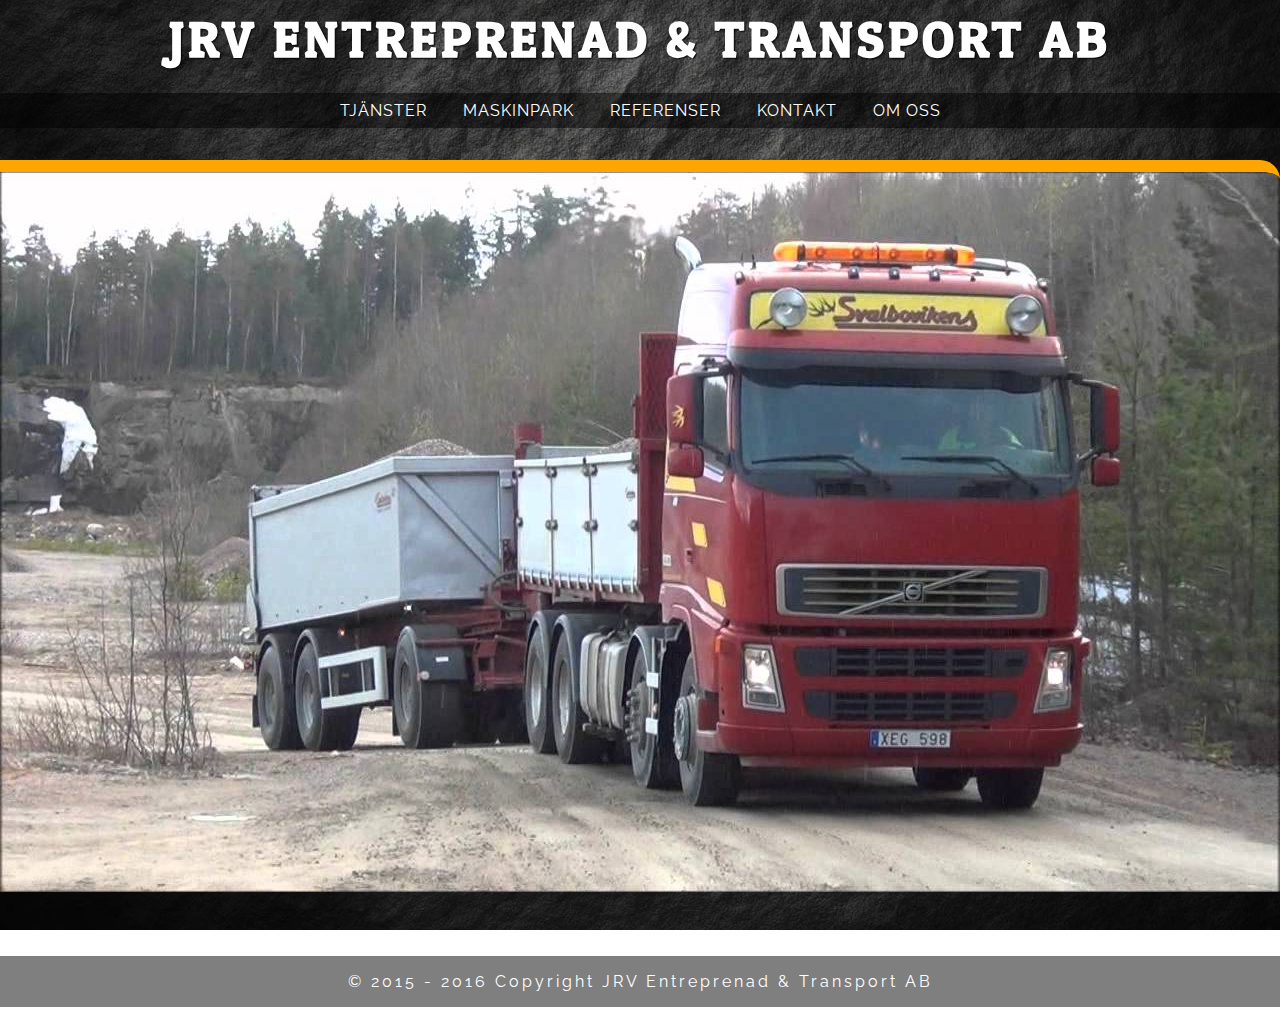
<file: index.html>
<!DOCTYPE html>
<html lang="sv-SE">
<head>
  <meta charset="UTF-8">
<meta http-equiv="X-UA-Compatible" content="IE=edge,chrome=1">
<link href='https://fonts.googleapis.com/css?family=Oswald:400,700,300' rel='stylesheet' type='text/css'>
<link href='https://fonts.googleapis.com/css?family=Libre+Baskerville' rel='stylesheet' type='text/css'>
<link href='https://fonts.googleapis.com/css?family=Patua+One' rel='stylesheet' type='text/css'>
<link href='https://fonts.googleapis.com/css?family=Raleway:500' rel='stylesheet' type='text/css'>
<meta name="viewport" content="width=device-width,initial-scale=1">
<link rel="canonical" href="#">
  <title>JRV Entreprenad &amp Transport AB</title>
<meta name="description" content="description here">
<meta name="keywords" content="keywords,here">
<link rel="stylesheet" href="Assets/css/main.css">
</head>
  <body>
    <div class="wrapper">
      <div class="logo">
        <a href="index.html"><h1>JRV Entreprenad &amp; Transport AB</h1></a>
      </div>

      <nav>
        <ul id="navigation">
          <li><a href="tjanster.html">Tjänster</a></li>
          <li><a href="maskinpark.html">Maskinpark</a></li>
          <li><a href="referenser.html">Referenser</a></li>
          <li><a href="kontakt.html">Kontakt</a></li>
          <li><a href="omoss.html">Om oss</a></li>
        </ul>
      </nav>
      <!-- /HEADER -->

      <img src="Assets/img/grusbil.jpg" alt="grus" id="main-pic" />

      <footer>
        <p>
          &copy; 2015 - 2016 Copyright JRV Entreprenad &amp; Transport AB
        </p>
      </footer>
  </div>
  </body>
</html>
</file>
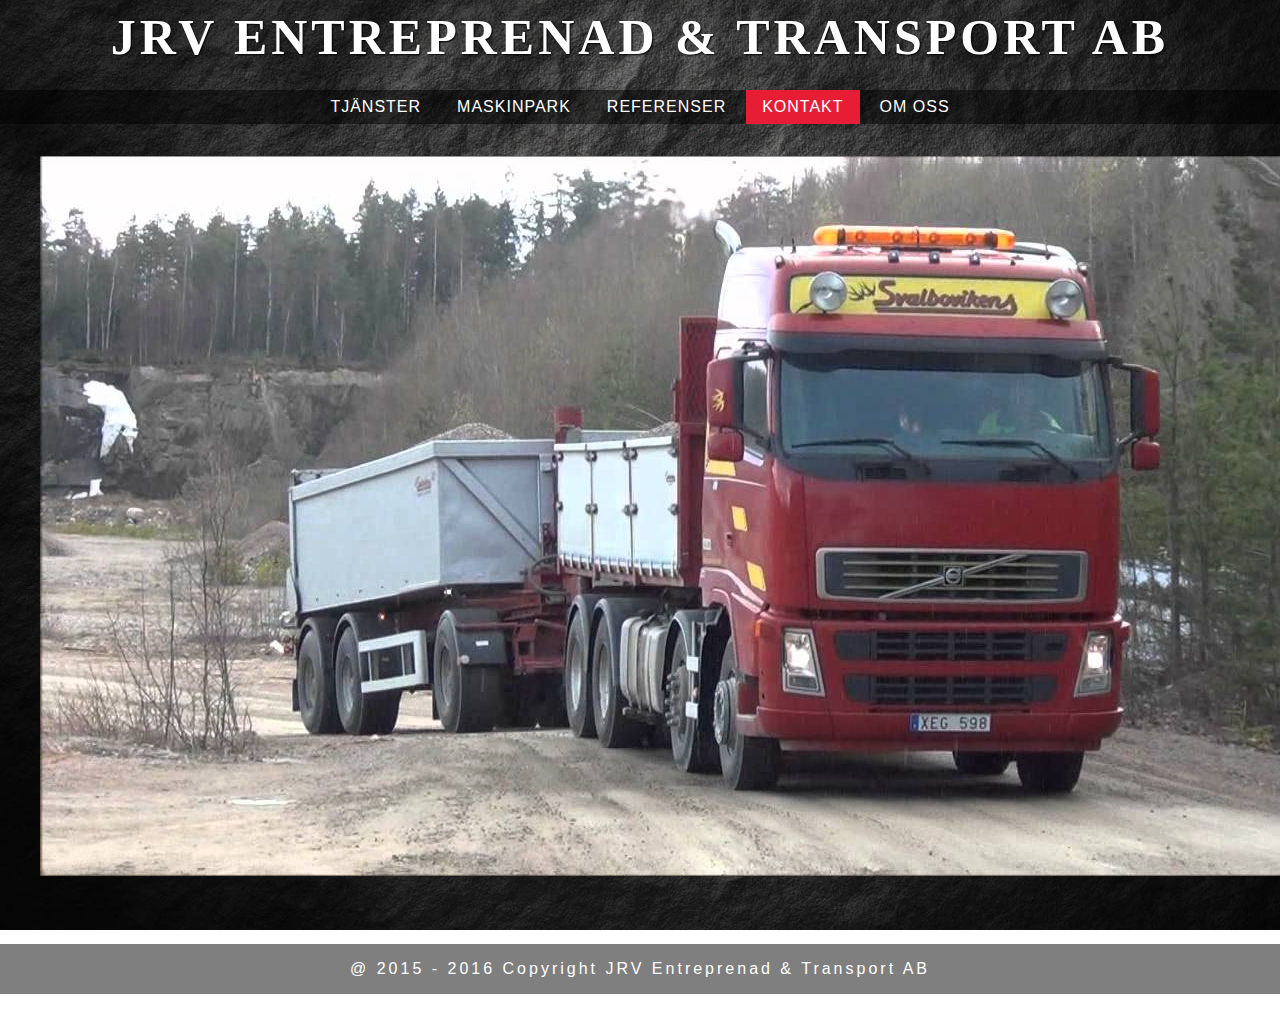
<file: kontakt.html>
<!DOCTYPE html>
<html>
  <head>
    <meta charset="UTF-8">
  <meta http-equiv="X-UA-Compatible" content="IE=edge,chrome=1">
    <link href='https://fonts.googleapis.com/css?family=Oswald:400,700,300' rel='stylesheet' type='text/css'>
  <meta name="viewport" content="width=device-width,initial-scale=1">
    <title>JRV Entreprenad & Transport AB</title>
  <meta name="author" content="name">
  <meta name="description" content="description here">
  <meta name="keywords" content="keywords,here">
  <link rel="stylesheet" href="Assets/css/main.css">
  </head>
  <body>
    <div class="wrapper">
      <div class="logo">
        <a href="index.html"><h1>JRV Entreprenad & Transport AB</h1></a>
      </div>

      <nav>
        <ul id="navigation">
          <li><a href="tjanster.html">Tjänster</a></li>
          <li><a href="maskinpark.html">Maskinpark</a></li>
          <li><a href="referenser.html">Referenser</a></li>
          <li><a href="kontakt.html" id="kontakt">Kontakt</a></li>
          <li><a href="omoss.html">Om oss</a></li>
        </ul>
      </nav>

      <figure><img src="Assets\img\grusbil.jpg" alt="grus" /></figure>

      <footer>
        <p>
          @ 2015 - 2016 Copyright JRV Entreprenad & Transport AB
        </p>
      </footer>
  </div>
  </body>
</html>
</file>
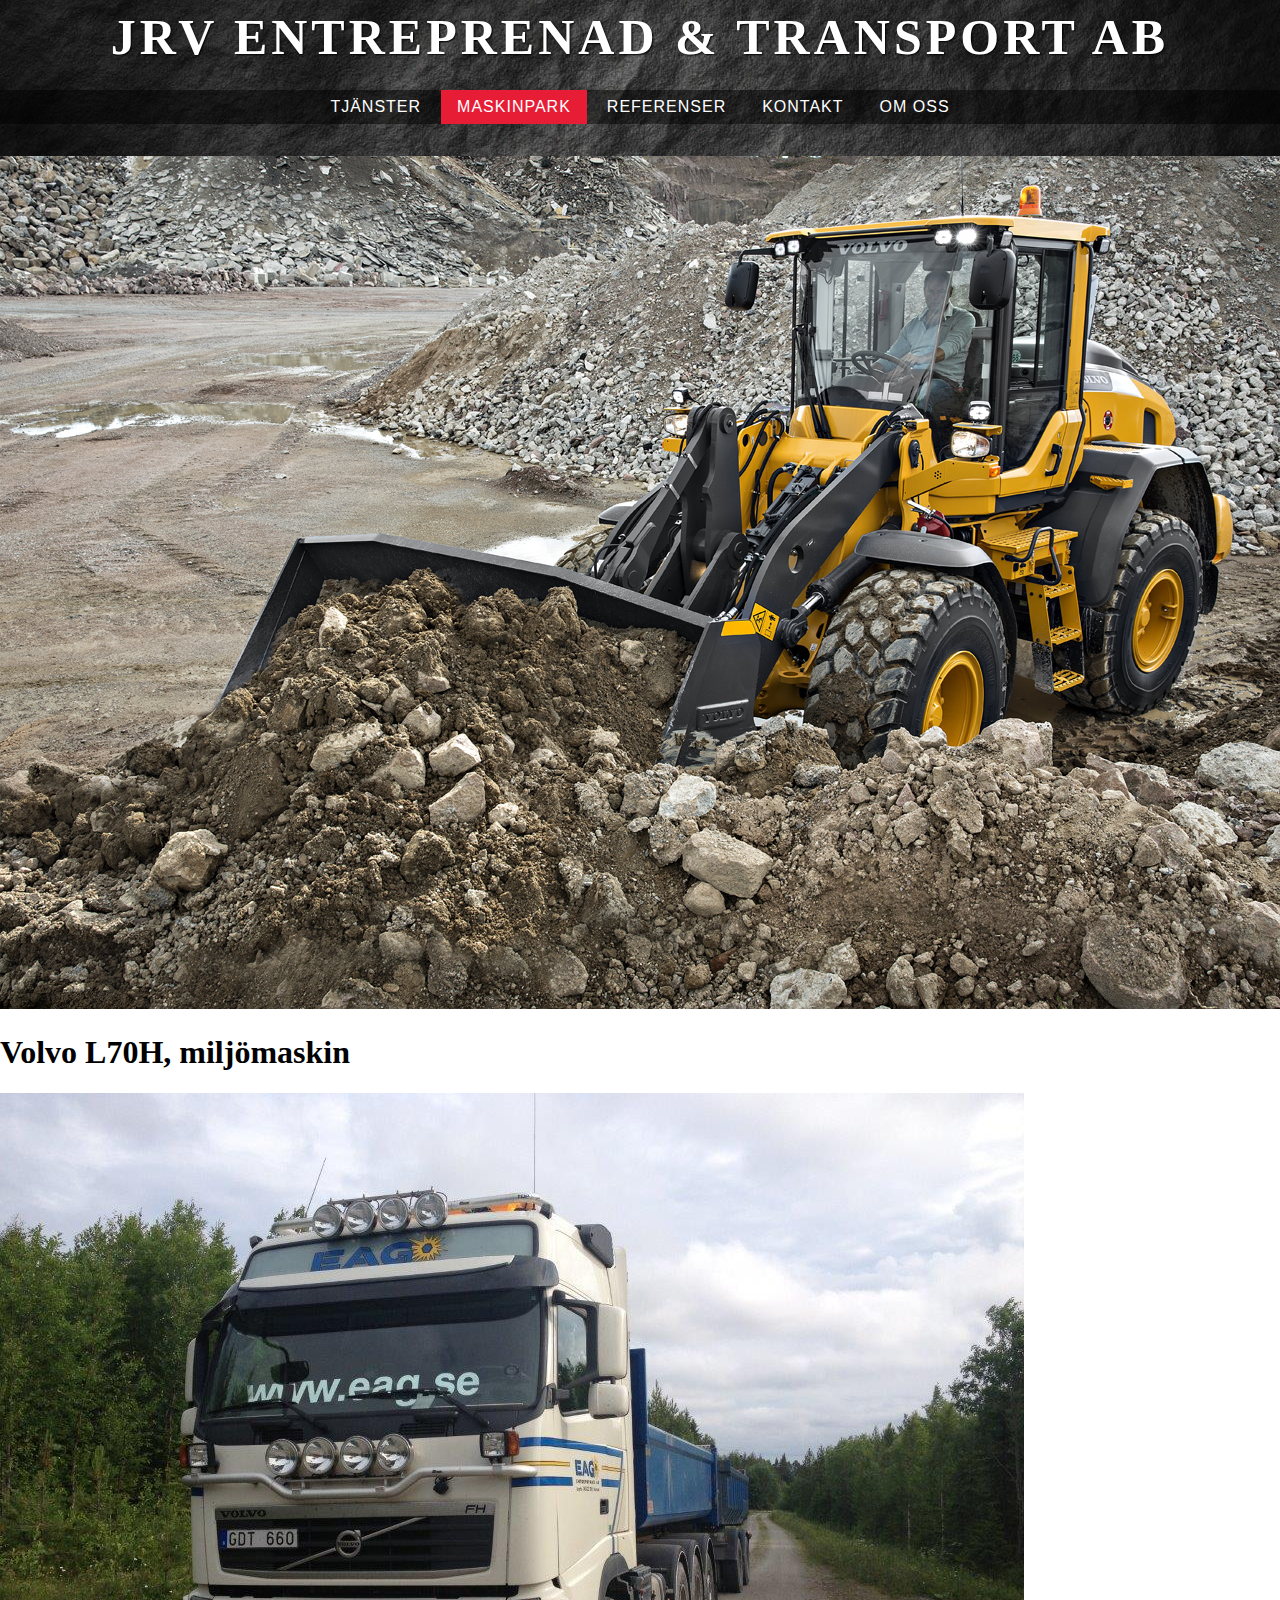
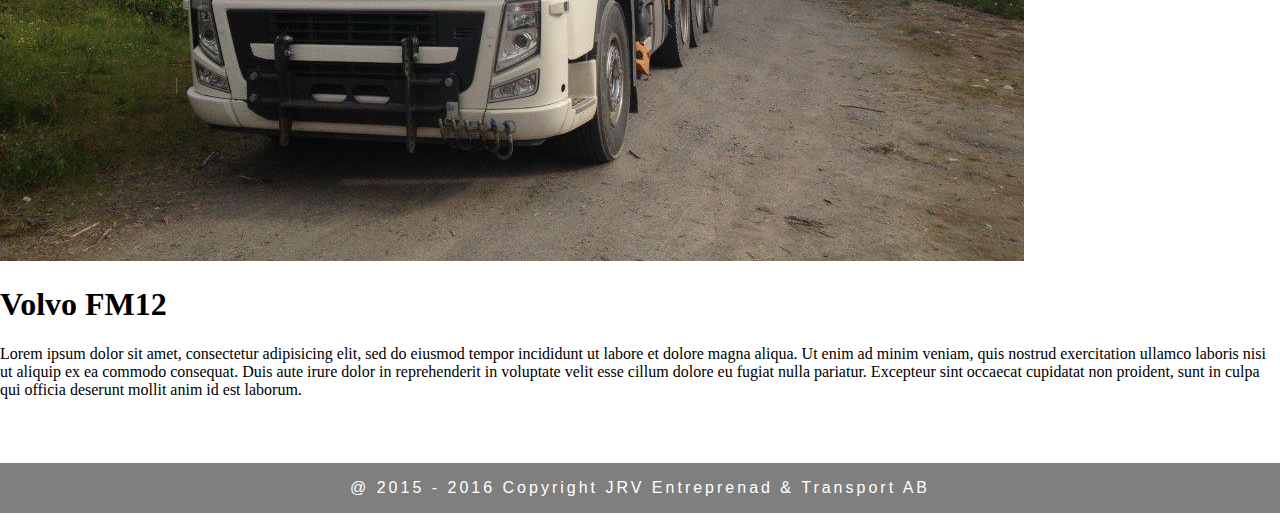
<file: maskinpark.html>
<!DOCTYPE html>
<html>
  <head>
    <meta charset="UTF-8">
  <meta http-equiv="X-UA-Compatible" content="IE=edge,chrome=1">
    <link href='https://fonts.googleapis.com/css?family=Oswald:400,700,300' rel='stylesheet' type='text/css'>
  <meta name="viewport" content="width=device-width,initial-scale=1">
    <title>JRV Entreprenad & Transport AB</title>
  <meta name="author" content="name">
  <meta name="description" content="description here">
  <meta name="keywords" content="keywords,here">
  <link rel="stylesheet" href="Assets/css/main.css">
  </head>
  <body>
    <div class="wrapper">
      <div class="logo">
        <a href="index.html"><h1>JRV Entreprenad & Transport AB</h1></a>
      </div>

      <nav>
        <ul id="navigation">
          <li><a href="tjanster.html">Tjänster</a></li>
          <li><a href="maskinpark.html" id="maskinpark">Maskinpark</a></li>
          <li><a href="referenser.html">Referenser</a></li>
          <li><a href="kontakt.html">Kontakt</a></li>
          <li><a href="omoss.html">Om oss</a></li>
        </ul>
      </nav>


      <img src="Assets/img/l70.jpg" alt="L70" class="main_pic">
      <article class="main_traktor text artikel_ett">
        <h1>Volvo L70H, <span>miljömaskin</span></h1>
      </article>

      <img src="Assets/img/lastbild.jpg" alt="Volvo FM12" class="main_pic volvo">
      <article class="main_lastbil text artikel_två">
        <h1>Volvo FM12</h1>
        <p>
          Lorem ipsum dolor sit amet, consectetur adipisicing elit, sed do eiusmod tempor incididunt ut labore et dolore magna aliqua. Ut enim ad minim veniam, quis nostrud exercitation ullamco laboris nisi ut aliquip ex ea commodo consequat. Duis aute irure dolor in reprehenderit in voluptate velit esse cillum dolore eu fugiat nulla pariatur. Excepteur sint occaecat cupidatat non proident, sunt in culpa qui officia deserunt mollit anim id est laborum.
        </p>
      </article>

      <footer>
        <p>
          @ 2015 - 2016 Copyright JRV Entreprenad & Transport AB
        </p>
      </footer>
  </div>
  </body>
</html>
</file>
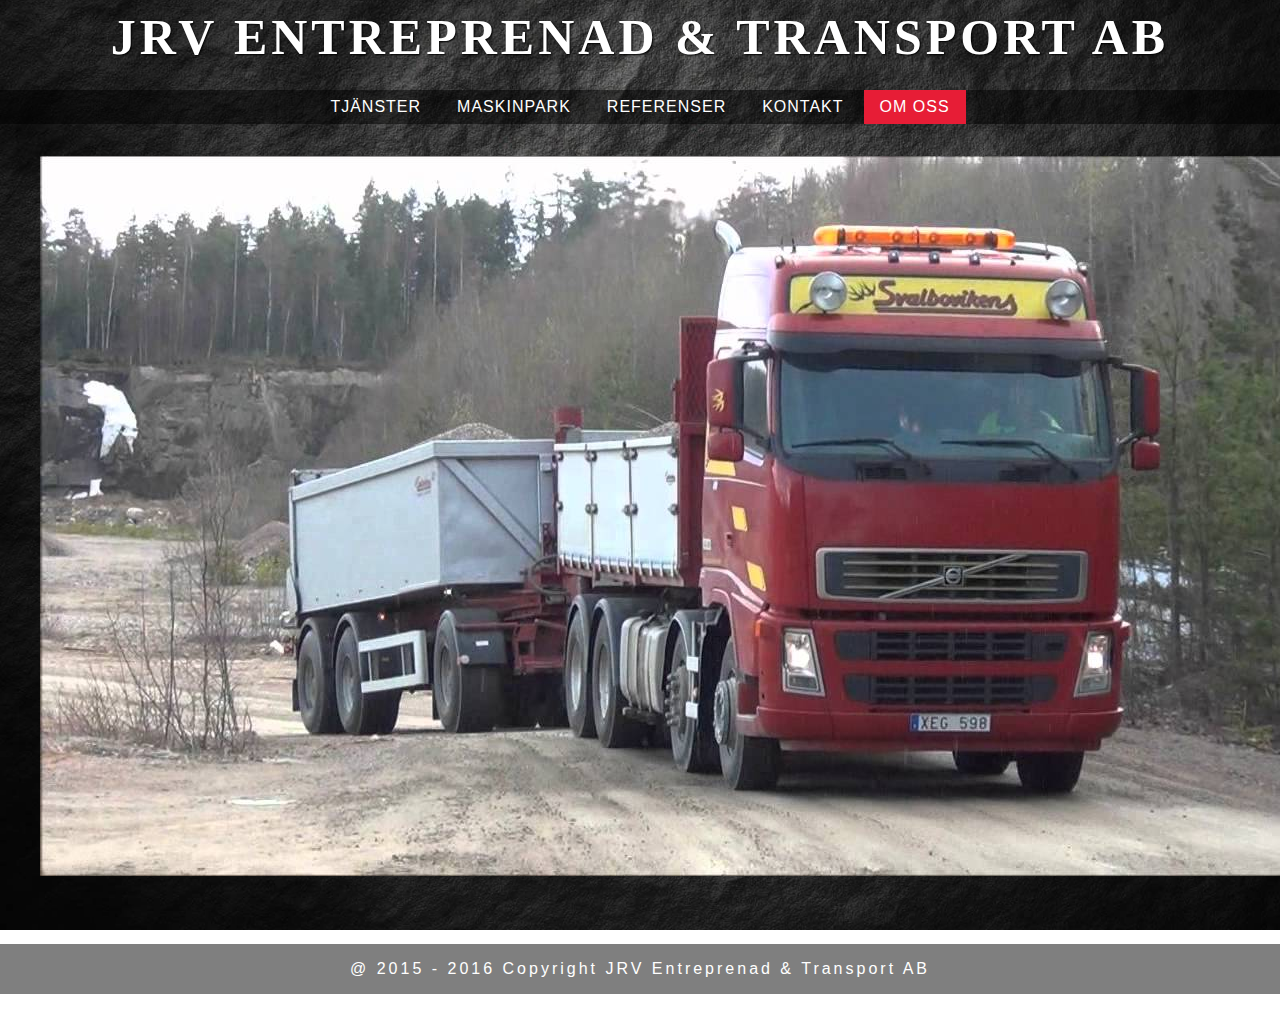
<file: omoss.html>
<!DOCTYPE html>
<html>
  <head>
    <meta charset="UTF-8">
  <meta http-equiv="X-UA-Compatible" content="IE=edge,chrome=1">
    <link href='https://fonts.googleapis.com/css?family=Oswald:400,700,300' rel='stylesheet' type='text/css'>
  <meta name="viewport" content="width=device-width,initial-scale=1">
    <title>JRV Entreprenad & Transport AB</title>
  <meta name="author" content="name">
  <meta name="description" content="description here">
  <meta name="keywords" content="keywords,here">
  <link rel="stylesheet" href="Assets/css/main.css">
  </head>
  <body>
    <div class="wrapper">
      <div class="logo">
        <a href="index.html"><h1>JRV Entreprenad & Transport AB</h1></a>
      </div>

      <nav>
        <ul id="navigation">
          <li><a href="tjanster.html">Tjänster</a></li>
          <li><a href="maskinpark.html">Maskinpark</a></li>
          <li><a href="referenser.html">Referenser</a></li>
          <li><a href="kontakt.html">Kontakt</a></li>
          <li><a href="omoss.html" id="omoss">Om oss</a></li>
        </ul>
      </nav>

      <figure><img src="Assets\img\grusbil.jpg" alt="grus" /></figure>

      <footer>
        <p>
          @ 2015 - 2016 Copyright JRV Entreprenad & Transport AB
        </p>
      </footer>
  </div>
  </body>
</html>
</file>
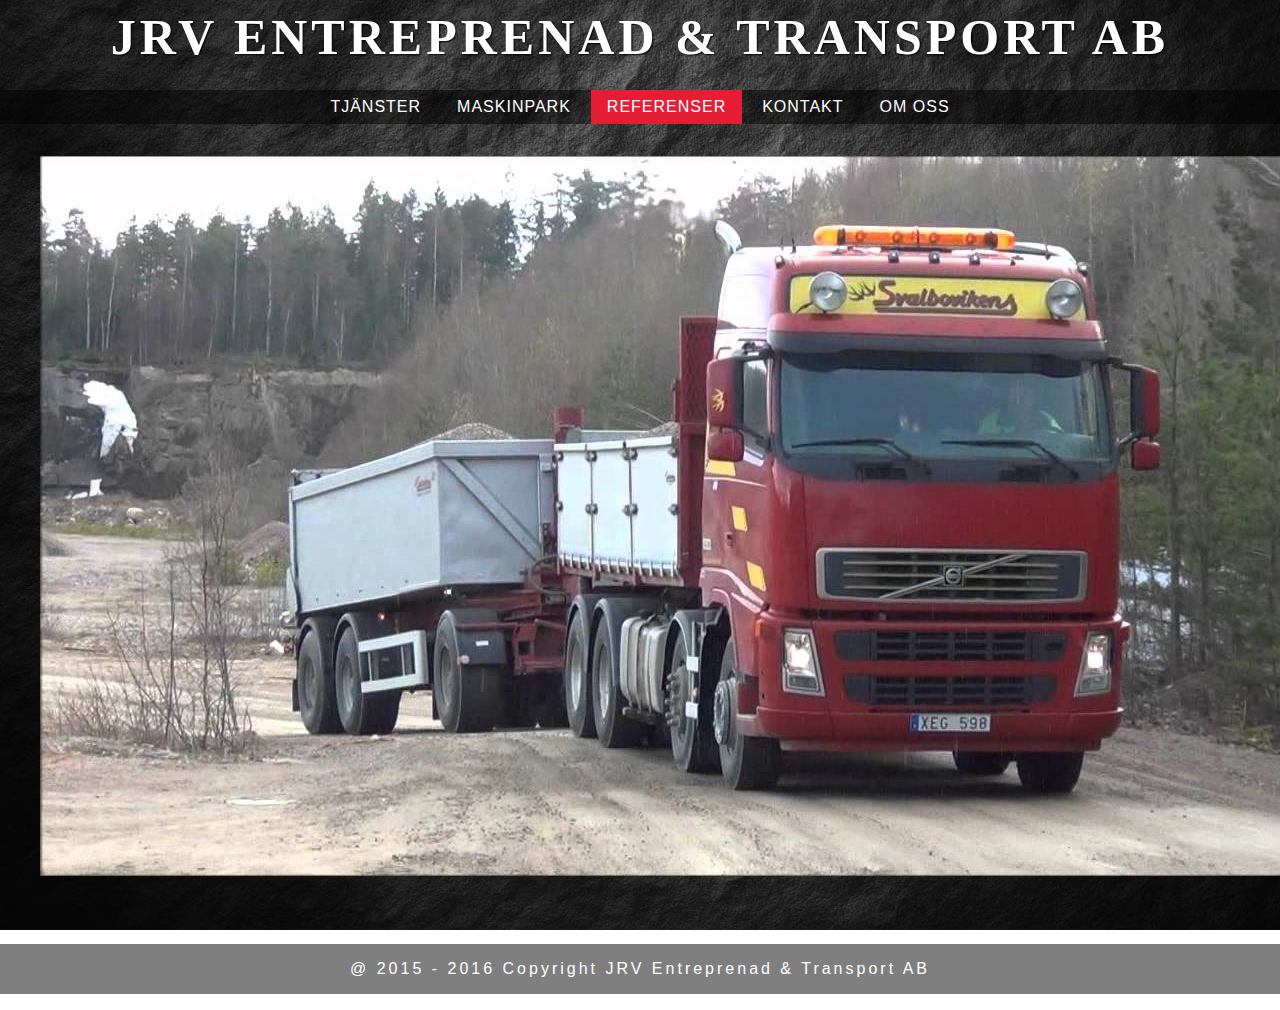
<file: referenser.html>
<!DOCTYPE html>
<html>
  <head>
    <meta charset="UTF-8">
  <meta http-equiv="X-UA-Compatible" content="IE=edge,chrome=1">
    <link href='https://fonts.googleapis.com/css?family=Oswald:400,700,300' rel='stylesheet' type='text/css'>
  <meta name="viewport" content="width=device-width,initial-scale=1">
    <title>JRV Entreprenad & Transport AB</title>
  <meta name="author" content="name">
  <meta name="description" content="description here">
  <meta name="keywords" content="keywords,here">
  <link rel="stylesheet" href="Assets/css/main.css">
  </head>
  <body>
    <div class="wrapper">
      <div class="logo">
        <a href="index.html"><h1>JRV Entreprenad & Transport AB</h1></a>
      </div>

      <nav>
        <ul id="navigation">
          <li><a href="tjanster.html">Tjänster</a></li>
          <li><a href="maskinpark.html">Maskinpark</a></li>
          <li><a href="referenser.html" id="referenser">Referenser</a></li>
          <li><a href="kontakt.html">Kontakt</a></li>
          <li><a href="omoss.html">Om oss</a></li>
        </ul>
      </nav>

      <figure><img src="Assets\img\grusbil.jpg" alt="grus" /></figure>

      <footer>
        <p>
          @ 2015 - 2016 Copyright JRV Entreprenad & Transport AB
        </p>
      </footer>
  </div>
  </body>
</html>
</file>
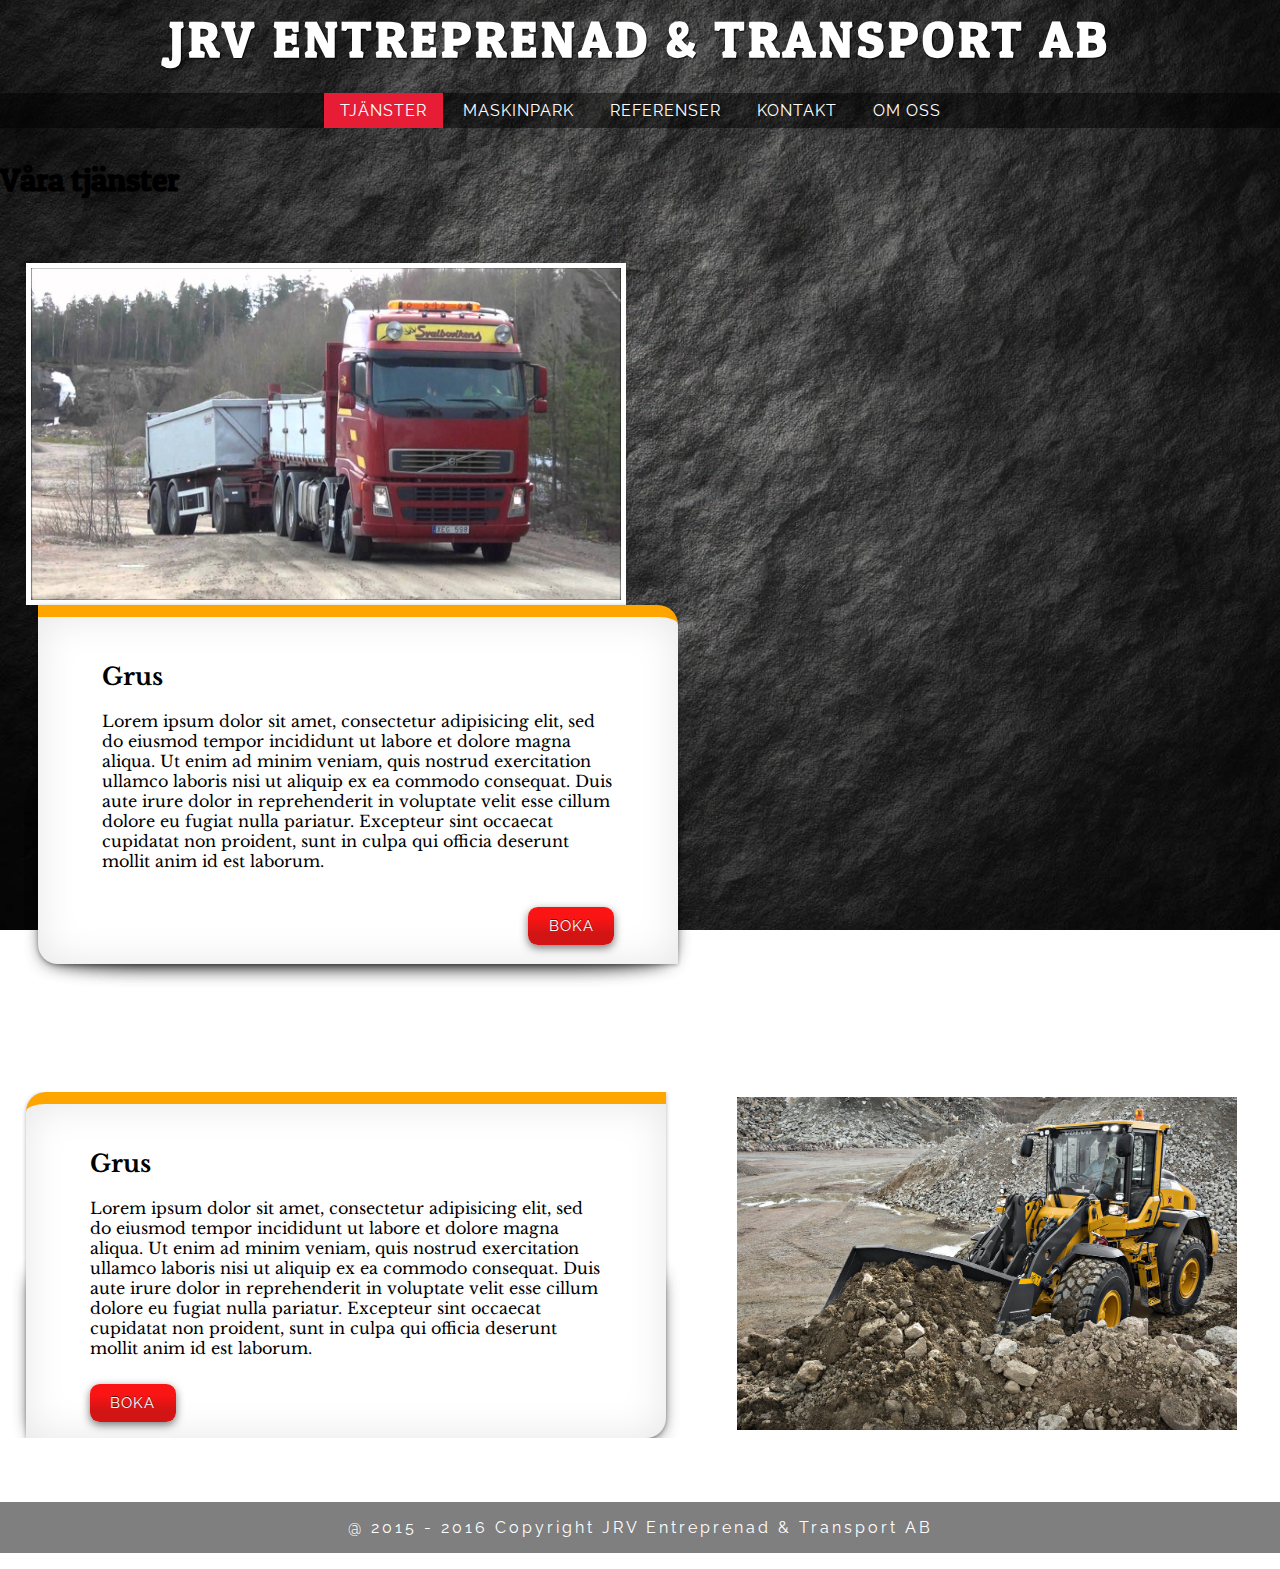
<file: tjanster.html>
<!DOCTYPE html>
<html>
  <head>
    <meta charset="UTF-8">
  <meta http-equiv="X-UA-Compatible" content="IE=edge,chrome=1">
    <link href='https://fonts.googleapis.com/css?family=Libre+Baskerville' rel='stylesheet' type='text/css'>
    <link href='https://fonts.googleapis.com/css?family=Patua+One' rel='stylesheet' type='text/css'>
    <link href='https://fonts.googleapis.com/css?family=Raleway:500' rel='stylesheet' type='text/css'>
  <meta name="viewport" content="width=device-width,initial-scale=1.0">
    <title>JRV Entreprenad & Transport AB</title>
  <meta name="author" content="name">
  <meta name="description" content="description here">
  <meta name="keywords" content="keywords,here">
  <link rel="stylesheet" href="Assets/css/main.css">
  </head>
  <body>
    <div class="wrapper">
      <div class="logo">
        <a href="index.html"><h1>JRV Entreprenad & Transport AB</h1></a>
      </div>

      <nav>
        <ul id="navigation">
          <li><a href="tjanster.html" id="tjanster">Tjänster</a></li>
          <li><a href="maskinpark.html">Maskinpark</a></li>
          <li><a href="referenser.html">Referenser</a></li>
          <li><a href="kontakt.html">Kontakt</a></li>
          <li><a href="omoss.html">Om oss</a></li>
        </ul>
      </nav>

  <h1 id="tjanster-header">Våra tjänster</h1>

  <div class="section-one">
    <img src="/Assets/img/grusbil.jpg" alt="Volvo FH" id="tjanster-pic1"/>
    <aside class="section-one-info text">
      <h2>Grus</h2>
      <p>
        Lorem ipsum dolor sit amet, consectetur adipisicing elit, sed do eiusmod tempor incididunt ut labore et dolore magna aliqua. Ut enim ad minim veniam, quis nostrud exercitation ullamco laboris nisi ut aliquip ex ea commodo consequat. Duis aute irure dolor in reprehenderit in voluptate velit esse cillum dolore eu fugiat nulla pariatur. Excepteur sint occaecat cupidatat non proident, sunt in culpa qui officia deserunt mollit anim id est laborum.
      </p>
      <a href="#" class="section-one-button">Boka</a>
    </aside>
  </div>

  <div class="section-two">
    <img src="/Assets/img/l70.jpg" alt="Volvo L70H" id="tjanster-pic2"/>
    <aside class="section-two-info text">
      <h2>Grus</h2>
      <p>
        Lorem ipsum dolor sit amet, consectetur adipisicing elit, sed do eiusmod tempor incididunt ut labore et dolore magna aliqua. Ut enim ad minim veniam, quis nostrud exercitation ullamco laboris nisi ut aliquip ex ea commodo consequat. Duis aute irure dolor in reprehenderit in voluptate velit esse cillum dolore eu fugiat nulla pariatur. Excepteur sint occaecat cupidatat non proident, sunt in culpa qui officia deserunt mollit anim id est laborum.
      </p>
      <a href="#" class="section-two-button">Boka</a>
    </aside>
  </div>

      <footer>
        <p>
          @ 2015 - 2016 Copyright JRV Entreprenad & Transport AB
        </p>
      </footer>
  </div>
  </body>
</html>
</file>
<file: Assets/css/main.css>
* {
  box-sizing: border-box;
}

.text {
  font-family: 'Libre Baskerville', serif;
}


h1 {
  font-family: 'Patua One', cursive, serif;
}

body {
  background: url(../img/test-bak-opt.jpg) center center;
  background-size: 100%;
  background-repeat: no-repeat;
  background-size: cover;
  background-attachment: fixed;
  margin: 0;
  padding: 0;
}

.wrapper {
  max-width: 1440px;
  margin: 0 auto;
}

/*************************** Logo ***************************/

.logo {
  text-align: center;
}

.logo h1 {
  letter-spacing: 4px;
  margin: 0;
  font-size: 50px;
  text-shadow: 1px 1px 2px #000;
  color: #fff;
}

/*************************** Nav ***************************/

nav li {
  display: inline;
  padding: 9px 0 9px;
}

nav li {
  transition: background-color .8s;
}

nav li:hover {
  background-color: rgba(0,0,0, .9);
}

#navigation {
  background-color: rgba(0,0,0, .5);
  padding: 0;
  text-align: center;
  margin-bottom: 2rem;
  list-style-type: none;
}

a {
  display: inline-block;
  text-transform: uppercase;
  text-decoration: none;
  color: #fff;
  padding: .5rem 1rem .5rem 1rem;
  font-family: 'Raleway', sans-serif;
  letter-spacing: 1px;
}

#navigation #tjanster, #navigation #maskinpark, #navigation #referenser,
#navigation #kontakt, #navigation #omoss {
  background: #E71D36;
}

/*************************** Main/Hem ***************************/

#main-pic {
  display: block;
  margin: auto;
  border-top: 12px solid orange;
  border-radius: 0 20px 0 0;
}

/*************************** Main/Tjänster ***************************/

.section-one {
  overflow: auto;
  margin: 5% 0 5% 0;
}

#tjanster-pic1 {
  width: 600px;
  height: auto;
  margin-left: 2%;
  float: left;
  border: 5px solid #fff;
}

.section-one-info {
  border-top: 12px solid orange;
  border-radius: 0 20px;
  width: 50%;
  display: inline-block;
  padding: 2% 5% 3% 5%;
  margin: 0 0 5% 3%;
  background: white;
  position:relative;
  box-shadow:0 1px 4px rgba(0, 0, 0, 0.3), 0 0 40px rgba(0, 0, 0, 0.1) inset;
}


/*Shadow on boxes*/
.section-one-info:before, .section-one-info:after
{  content:"";
  position:absolute;
  z-index:-1;
  box-shadow:0 0 20px rgba(0,0,0,0.8);
  top:50%;
  bottom:0;
  left:10px;
  right:10px;
  border-radius:100px / 10px;
}

.section-one-info > p {
  margin-bottom: 3%;
}

.section-one-button {
  display: inline-block;
  float: right;
  position: relative;
  top: 20px;
  color: rgb(255, 255, 255);
  font-size: 15px;
  padding: 2% 4%;
  text-shadow: 0px -1px 0px rgba(30, 30, 30, 0.8);
  -webkit-border-radius: 9.72972972972973px;
  -moz-border-radius: 9.72972972972973px;
  border-radius: 9.72972972972973px;
  background: rgb(210, 20, 20);
  background: -moz-linear-gradient(90deg, rgb(210, 20, 20) 30%, rgb(250, 20, 20) 70%);
  background: -webkit-linear-gradient(90deg, rgb(210, 20, 20) 30%, rgb(250, 20, 20) 70%);
  background: -o-linear-gradient(90deg, rgb(210, 20, 20) 30%, rgb(250, 20, 20) 70%);
  background: -ms-linear-gradient(90deg, rgb(210, 20, 20) 30%, rgb(250, 20, 20) 70%);
  background: linear-gradient(0deg, rgb(210, 20, 20) 30%, rgb(250, 20, 20) 70%);
  -webkit-box-shadow: 0px 3px 9px rgba(50, 50, 50, 0.65);
  -moz-box-shadow:    0px 3px 9px rgba(50, 50, 50, 0.65);
  box-shadow:         0px 3px 9px rgba(50, 50, 50, 0.65);
}

/***************************/

.section-two {
  overflow: auto;
}

#tjanster-pic2 {
  width: 510px;
  height: auto;
  margin-right: 3%;
  float: right;
    border: 5px solid #fff;
}

.section-two-info {
  border-top: 12px solid orange;
  border-radius: 20px 0;
  width: 50%;
  display: inline-block;
  padding: 2% 5% 2% 5%;
  margin-left: 2%;
  background: white;
  position:relative;
  box-shadow:0 1px 4px rgba(0, 0, 0, 0.3), 0 0 40px rgba(0, 0, 0, 0.1) inset;
}

.section-two-info:before, .section-two-info:after
{  content:"";
  position:absolute;
  z-index:-1;
  box-shadow:0 0 20px rgba(0,0,0,0.8);
  top:50%;
  bottom:0;
  left:10px;
  right:10px;
  border-radius:100px / 10px;
}

.section-two-button {
  float: left;
  display: inline-block;
  position: relative;
  top: 10px;
  margin-top: 0;
  color: rgb(255, 255, 255);
  font-size: 15px;
  padding: 2% 4%;
  text-shadow: 0px -1px 0px rgba(30, 30, 30, 0.8);
  -webkit-border-radius: 9.72972972972973px;
  -moz-border-radius: 9.72972972972973px;
  border-radius: 9.72972972972973px;
  background: rgb(210, 20, 20);
  background: -moz-linear-gradient(90deg, rgb(210, 20, 20) 30%, rgb(250, 20, 20) 70%);
  background: -webkit-linear-gradient(90deg, rgb(210, 20, 20) 30%, rgb(250, 20, 20) 70%);
  background: -o-linear-gradient(90deg, rgb(210, 20, 20) 30%, rgb(250, 20, 20) 70%);
  background: -ms-linear-gradient(90deg, rgb(210, 20, 20) 30%, rgb(250, 20, 20) 70%);
  background: linear-gradient(0deg, rgb(210, 20, 20) 30%, rgb(250, 20, 20) 70%);
  -webkit-box-shadow: 0px 3px 9px rgba(50, 50, 50, 0.65);
  -moz-box-shadow:    0px 3px 9px rgba(50, 50, 50, 0.65);
  box-shadow:         0px 3px 9px rgba(50, 50, 50, 0.65);
}

/*************************** Main/Maskinpark ***************************/

.maskin-l70 {
  background: url(../img/l70.jpg) top center;
  background-size: cover;
  background-repeat: no-repeat;
  width: 800px;
  height: 500px;
  position: relative;
  margin: 5% auto 5%;
  -webkit-box-shadow: 4px 4px 14px 0 rgba(0,0,0, .50);
  box-shadow: 4px 4px 14px 2px rgba(0,0,0, .50);
  border-top: 12px solid orange;
  border-radius: 0 20px 0 0;
}

.maskin-pic1-info {
  position: absolute;
  top: 64%;
  background: rgba(0,0,0, .6);
  padding: 1%;
  color: #fff;
  line-height: 1.5;
}

.maskin-fm12 {
  background: url(../img/grusbil.jpg) top center;
  background-size: cover;
  background-repeat: no-repeat;
  width: 800px;
  height: 500px;
  position: relative;
  margin: 4em auto;
  -webkit-box-shadow: 4px 4px 14px 0 rgba(0,0,0, .50);
  box-shadow: 4px 4px 14px 2px rgba(0,0,0, .50);
  border-top: 12px solid orange;
  border-radius: 0 20px 0 0;
}

.maskin-pic2-info {
  position: absolute;
  top: 66.4%;
  background: rgba(0,0,0, .6);
  padding: 0 1% 0 1%;
  color: #fff;
  line-height: 1.5;
}

/*************************** Footer ***************************/

footer {
  margin-top: 5%;
  clear: both;
  text-align: center;
  background-color: rgba(0,0,0, .5);
}

footer p {
  font-family: 'Raleway', sans-serif;
  padding: 1rem;
  letter-spacing: 3px;
  color: #fff;
}
</file>
